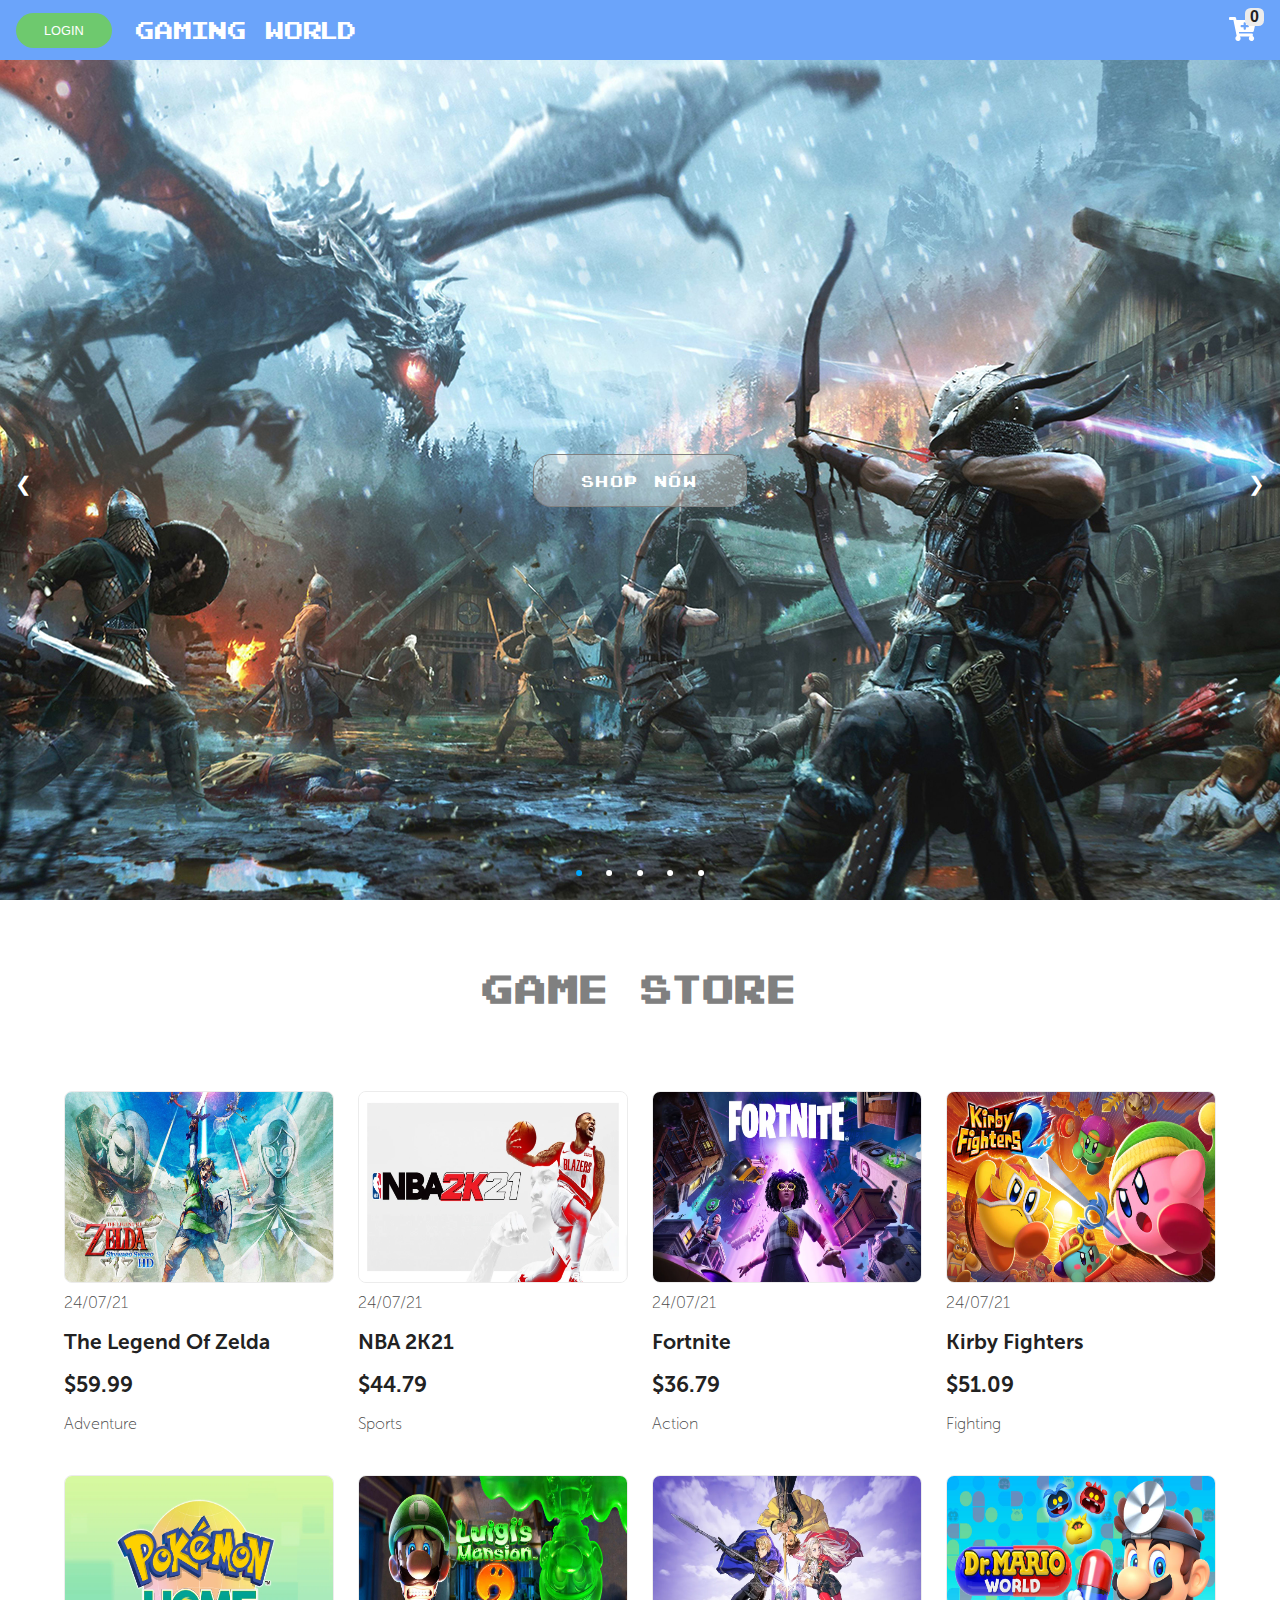
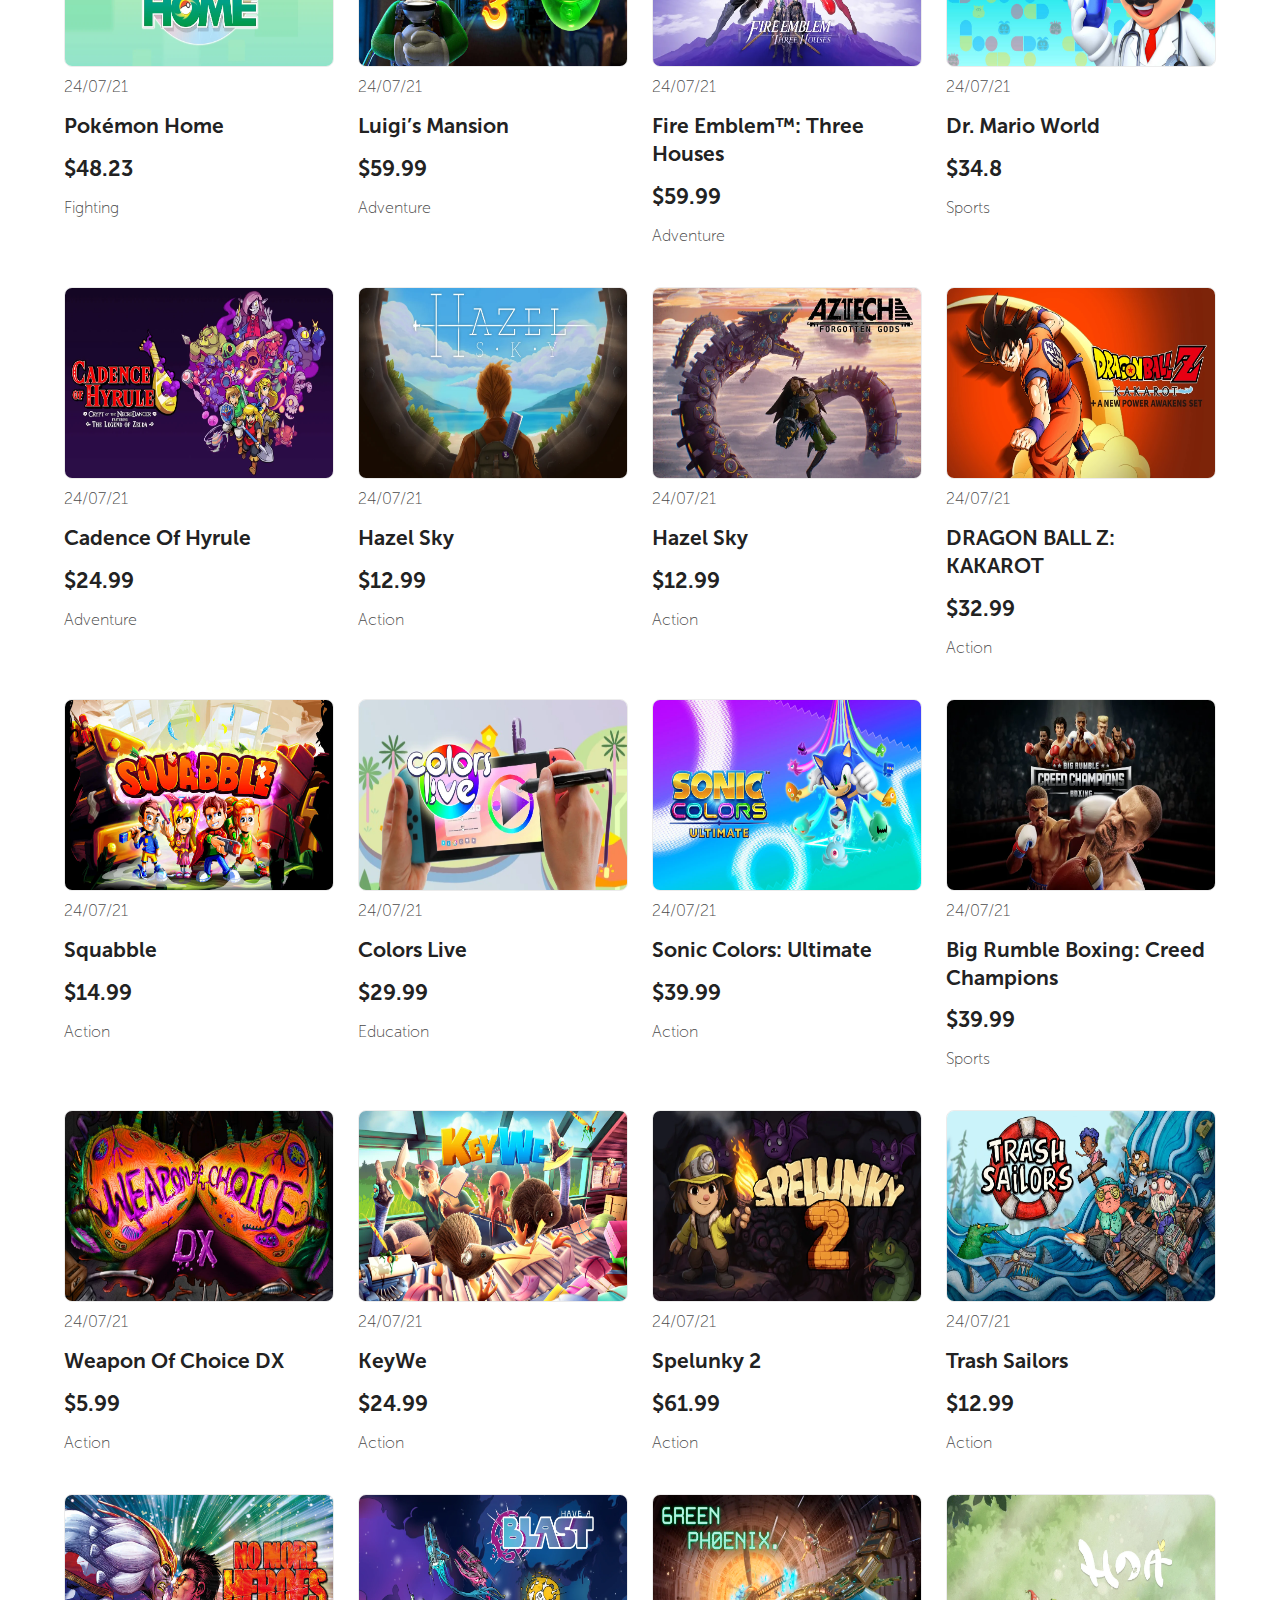
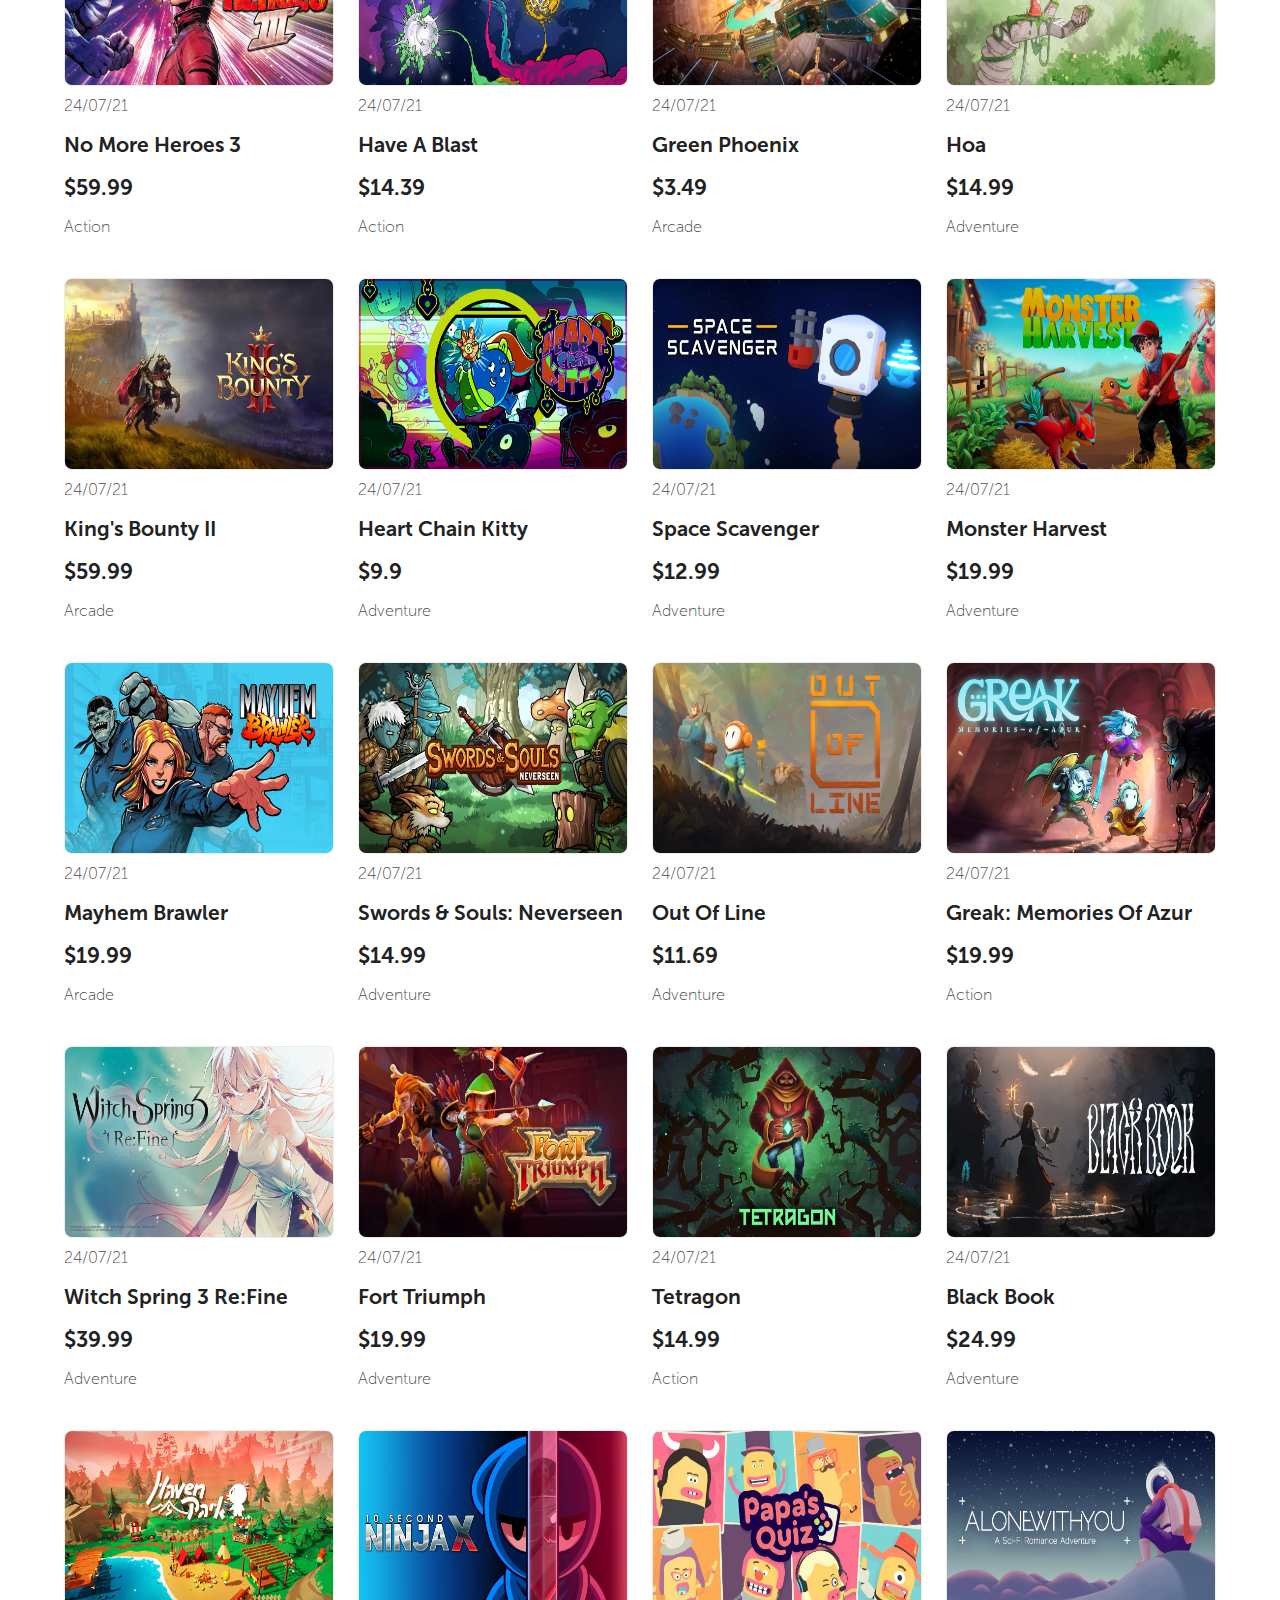
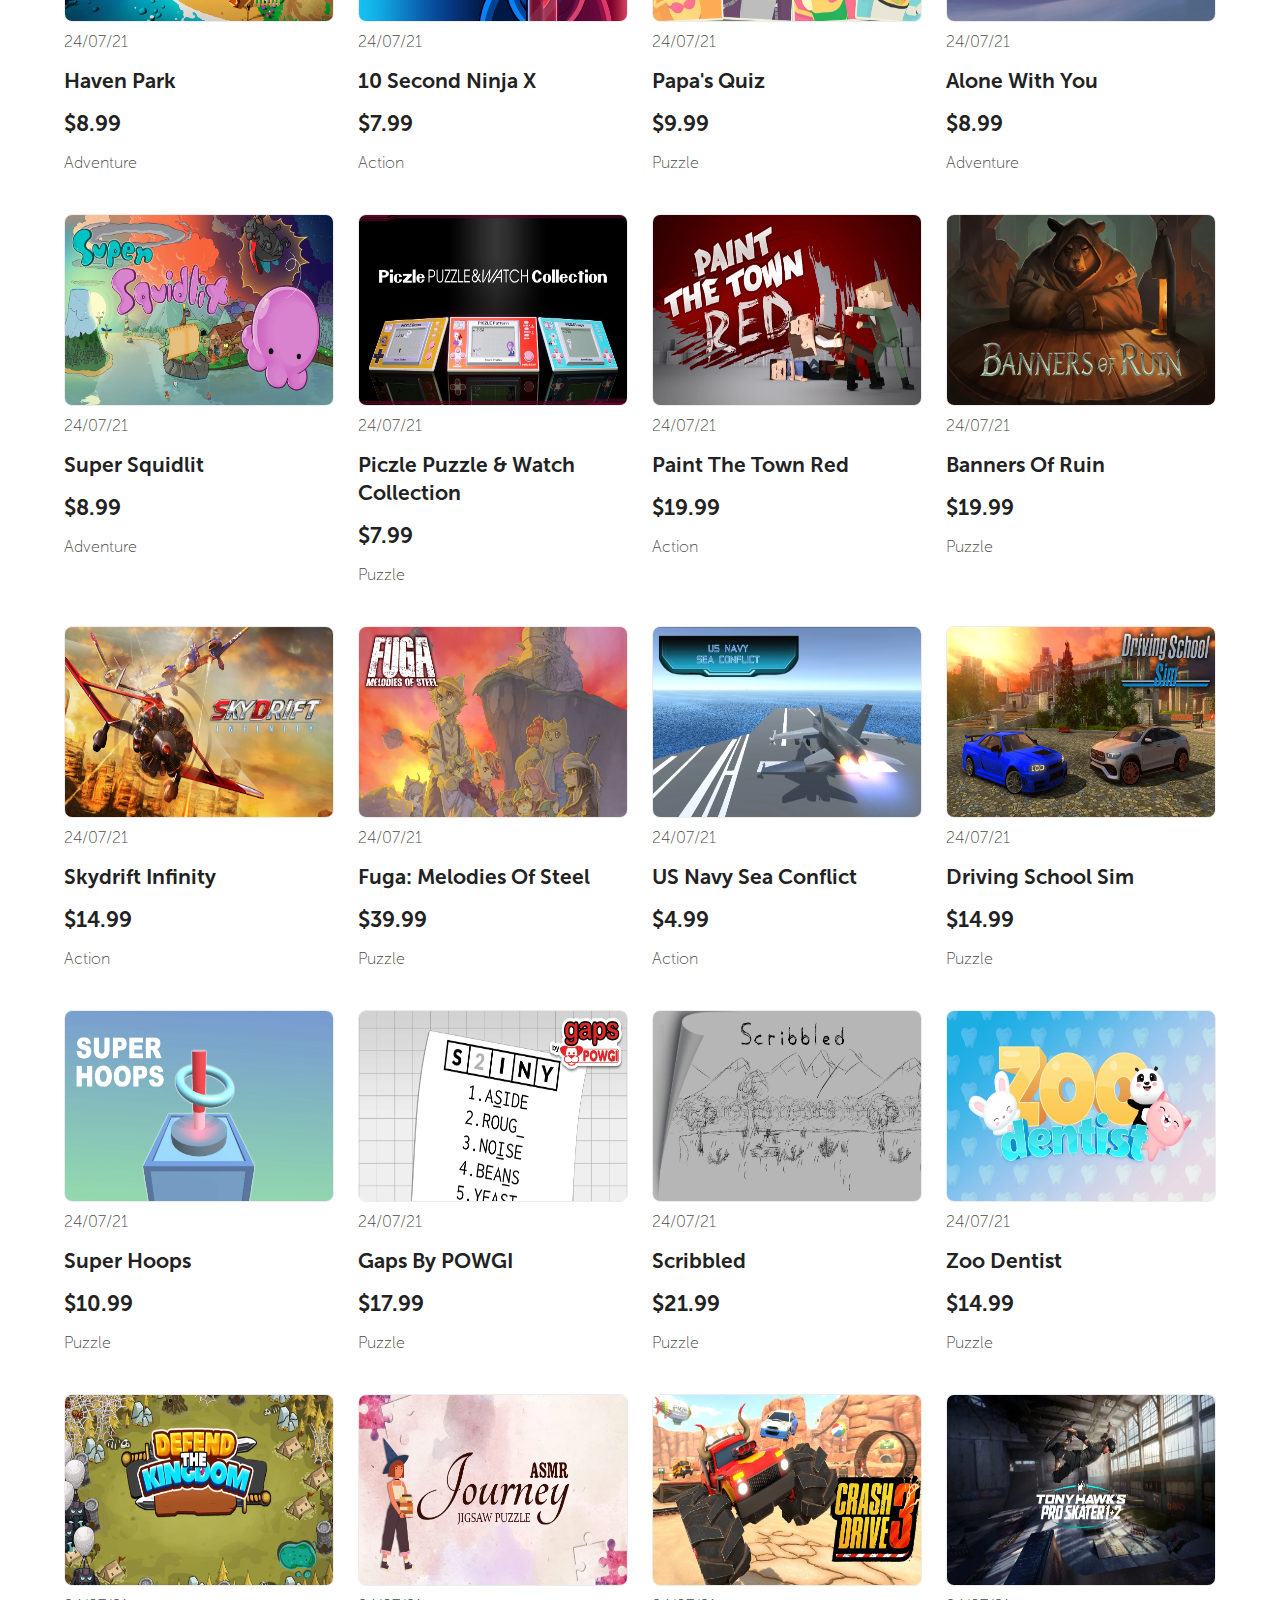
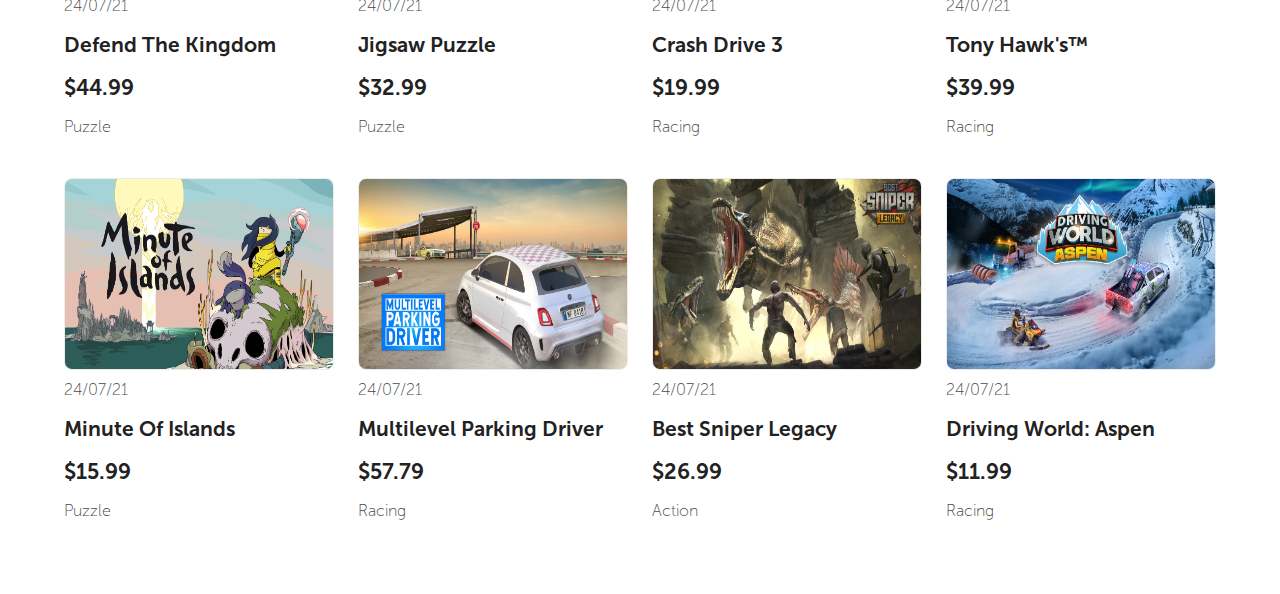
<file: index.html>
<!DOCTYPE html>
<html lang="en">

<head>
    <meta charset="UTF-8">
    <meta http-equiv="X-UA-Compatible" content="IE=edge">
    <meta name="viewport" content="width=device-width, initial-scale=1.0">
    <title>Gaming world</title>
    <!-- fontawesome-->
    <script defer src="./fontawesome-free-5.15.3-web/js/all.js"></script>
    <!-- CSS -->
    <link rel="stylesheet" href="./style.css">

</head>

<body>
    <!-- nav -->
    <nav class="navbar">
        <!--login model btn -->
        <a href="#login" id="button" class="login-button">
            <p>LOGIN</p>
        </a>
        <a href="#account" id="account-name" class="account_name">
            <p>Hello!,<b> <span class="userName"></span></b><span class="signoutbtn">

                    <i class="fas fa-sign-out-alt"></i>
                </span></p>
        </a>
        <div class="navbar-center">



            <!-- end of login model btn -->
            <span class="logo"><a href="#"> Gaming World </a></span>

            <div class="cart-btn">
                <span class="nav-icon">
                    <i class="fas fa-cart-plus"></i>
                </span>
                <div class="cart-items">0</div>
            </div>
        </div>
    </nav>
    <!-- end of nav -->
    <!-- hero image -->
    <header id="home">
        <div id="img1" class="hero slide fade">
            <div class="banner">

                <a href="#products-page">
                    <button class="banner-btn">shop now </button>
                </a>
            </div>
        </div>
        <div id="img2" class="hero slide fade">
            <div class="banner">

                <a href="#products-page">
                    <button class="banner-btn">shop now </button>
                </a>
            </div>
        </div>
        <div id="img3" class="hero slide fade">
            <div class="banner">

                <a href="#products-page">
                    <button class="banner-btn">shop now </button>
                </a>
            </div>
        </div>
        <div id="img4" class="hero slide fade">
            <div class="banner">

                <a href="#products-page">
                    <button class="banner-btn">shop now </button>
                </a>
            </div>
        </div>
        <div id="img5" class="hero slide fade">
            <div class="banner">
                <a href="#products-page">
                    <button class="banner-btn">shop now </button>
                </a>
            </div>
        </div>
    </header>
    <div class="dotsbox" style="text-align:center">
        <span class="dot" onclick="currentSlide(1)"></span>
        <span class="dot" onclick="currentSlide(2)"></span>
        <span class="dot" onclick="currentSlide(3)"></span>
        <span class="dot" onclick="currentSlide(4)"></span>
        <span class="dot" onclick="currentSlide(5)"></span>
    </div>
    <a class="prev" onclick="plusSlides(-1)">&#10094;</a>
    <a class="next" onclick="plusSlides(1)">&#10095;</a>
    <!-- end of hero image -->

    <!-- Modal Section -->
    <!-- login -->
    <div id="login" class="login-modal">
        <div class="center">
            <div class="login-close">+</div>
            <h1>Login</h1>
            <form id="login-form">
                <div class="txt_field">
                    <input id="name2" type="text" placeholder="" value="" required>
                    <span></span>
                    <label>Username</label>
                </div>
                <div class="txt_field">
                    <input id="pass2" type="password" placeholder="" value="" required>
                    <span></span>
                    <label>Password</label>
                </div>
                <div class="pass">Forgot Password?</div>
                <div class="error">Invalid Input!! Try again.</div>
                <input id="login_btn" type="submit" value="Login">
                <div class="signup_link">
                    Not a member? <a href="#">Signup</a>
                </div>
            </form>
        </div>
    </div>

    <!-- forgot pass modal -->
    <div class="pass-modal">
        <div class="center">
            <div class="forgot-close">+</div>
            <h1>Enter Your Email</h1>
            <form id="forgotPassword">
                <div class="txt_field">
                    <input id="forgotPasswordEmail" type="text" placeholder="" value="" required>
                    <span></span>
                    <label>Email</label>

                </div>
                <p><span class="displayMsg"></span></p>
                <div>
                    <input id="submit_btn_forgot" type="submit" value="Submit">
                </div>
            </form>
        </div>
    </div>
    <!-- signup modal -->
    <!-- sign up modal -->
    <div id="Signup" class="signup-modal">
        <div class="center">
            <div class="signup-close">+</div>
            <h1 id="signupHead">Sign up</h1>
            <form id="signup-form">

                <div class="signup-error">

                </div>
                <div class="txt_field">
                    <input id="email" type="text" placeholder="" value="" required>
                    <label>Email</label>
                </div>
                <div class="txt_field">
                    <input id="name1" type="text" placeholder="" value="" required>
                    <label>Username</label>
                </div>

                <div class="txt_field">
                    <input id="pass1" type="password" placeholder="" value="" required>
                    <label>Password</label>
                </div>
                <div class="txt_field">
                    <input id="confirmPass" type="password" placeholder="" value="" required>
                    <label>Confirm Password</label>
                </div>
                <input id="signup_btn" type="submit" value="Signup">
            </form>
        </div>
    </div>
    <!-- Games Description -->
    <!-- The Modal -->
    <div id="modal-description" class="modal">

        <!-- Modal content -->
        <div class="modal-content">
            <span class="close">&times;</span>
            <h2 class="titleDescrition">Hazel</h2>
            <div class="details">

                <img src="./images/img10.jpg" alt="">

                <div class="content">

                    <h4>Description:</h4>
                    <br>
                    <p>
                        Action roguelike where you build and command your own spaceships. Battle enemies, explore
                        planets
                        and customize your ship on the fly. Make the best use of the quirky ship modules you find,
                        ranging
                        from slingshots to ion cannons, to try and avoid certain death.
                    </p>
                    <br>
                    <h4>Size: <span class="size">2.5 GB</span></h4>
                </div>
            </div>
        </div>

    </div>
    <!--end of Modal Section -->
    <!-- game products -->
    <section id="products-page" class="products">
        <div class="section-title">
            <h2>game store</h2>
        </div>
        <div class="products-center">

            <!-- json -->

        </div>
    </section>
    <!--end of products  -->
    <div class="cart-overlay">
        <div class="cart">
            <span class="close-cart">
                <i class="fas fa-window-close"></i>
            </span>
            <h2>your cart</h2>
            <div class="cart-content">
                <!-- cart item -->
                <!-- <div class="cart-item"> -->

                <!-- </div> -->
                <!-- end of cart item -->
            </div>
            <div class="cart-footer">
                <h3>your total : $<span class="cart-total">0</span></h3>
                <button class="clear-cart banner-btn">
                    Purchase
                </button>
            </div>
        </div>
    </div>
    <script src="https://ajax.googleapis.com/ajax/libs/jquery/3.5.1/jquery.min.js"></script>
    <script src="./main.js"></script>
    <script src="./slider.js"></script>
</body>

</html>
</file>
<file: style.css>
* {
  margin: 0;
  padding: 0;
  box-sizing: border-box;
}

body {
  color: var(--mainBlack);
  background: var(--mainWhite);
  font-family: "Lato", sans-serif;
}
/* imports */
@import url("https://fonts.googleapis.com/css?family=Lato:400,700");
/* End of imports */

/* fonts */
@font-face {
  font-family: 'museo-sans-700';
  src: url(./fonts/MuseoSans_700.otf);
  
}
@font-face {
  font-family: 'museo-sans-100';
  src: url(./fonts/MuseoSans-100.otf);
}

@font-face {
  font-family: 'pixel';
  src: url(./fonts/PixelEmulator-xq08.ttf);
}
/*end of fonts */

/* global variables */
:root {
  --primaryColor: #6ba4fa;
  --mainWhite: #fff;
  --mainBlack: #222;
  --mainGrey: #ececec;
  --cartbtn: rgb(98, 202, 98);
  --mainSpacing: 0.1rem;
  --mainTransition: all 0.3s linear;
  --fontTitle: 'museo-sans-700', 'sans-serif';
  --fontDate: 'museo-sans-100', 'sans-serif';
  --Blue:#1686d9
}
/* end of global variables */

/* --------------- Navbar ---------------- */

.navbar {
  position: sticky;
  top: 0;
  height: 60px;
  width: 100%;
  display: flex;
  align-items: center;
  background: #6ba4fa;
  z-index: 1;
}

.navbar-center {
  width: 100%;
  max-width: 95%;
  margin: 0 auto;
  display: flex;
  align-items: center;
  justify-content: space-between;
  padding: 0 1.5rem;
}
/* logo */
.navbar .logo {
  font-family: 'pixel', sans-serif;
  font-size: 1.5em;
  text-align: center;
  
  
}
@media screen and (max-width: 768px) {
  .navbar .logo {
    font-size: 1.0em;
    text-align: center;
    padding: 4px;
    display: flex;
    flex-wrap: wrap;
    word-break: keep-all;
    
  }
}
.navbar .logo a{
  text-decoration: none;
  color: var(--mainWhite);
 
}
.navbar .logo a:hover{
  color: rgb(54, 26, 65);
  transition: var(--mainTransition);
}
.navbar .logo a:active{
  color: rgb(190, 217, 252);
  transition: var(--mainTransition);
}
/* cart and hamburger */
/* cart */
.nav-icon {
  font-size: 1.5rem;
}

.cart-btn {
  position: relative;
  cursor: pointer;
  color: var(--mainWhite);
  
}

.cart-items {
  position: absolute;
  top: -8px;
  right: -8px;
  background: var(--mainGrey);
  font-weight: bold;
  padding: 0 5px;
  border-radius: 30%;
  color: var(--mainBlack);
  
}
/* hamburger */
.hamburgerMenu:hover{
  cursor: pointer;
}
/* End of cart and hamburger */

/* --------------- End of Navbar ---------------- */

/* hero image slider */
.hero {
  min-height: calc(100vh - 60px);
  display: flex;
  align-items: center;
  justify-content: center;
}

.banner {
  text-align: center;
  /* background: rgba(255, 255, 255, 0.8); */
  display: inline-block;
  /* padding: 2rem; */
}

.banner-btn {
  padding: 1rem 3rem;
  text-transform: uppercase;
  letter-spacing: var(--mainSpacing);
  font-family: 'pixel';
  font-size: 1rem;
  background:  rgba(231, 226, 221, 40%);
  color: white;
  border: 1px solid grey;
  transition: var(--mainTransition);
  cursor: pointer;
  border-radius: 18px;
}

.banner a{
  text-decoration: none;
}


.banner-btn:hover {
  border: 1px solid white;
  background:white ;
  color: var(--mainBlack);
}

html {
  scroll-behavior: smooth;
}
/* -> images */
#img1{	
	background: url("./images/hero1.jpg") center no-repeat;

}
#img2{	
	background: url("./images/hero2.jpg") center/cover no-repeat;
}
#img3{	
	background: url("./images/hero3.jpg") center/cover no-repeat;
}
#img4{	
	background: url("./images/hero4.jpg") center/cover no-repeat;
}
#img5{	
	background: url("./images/hero5.jpg") center/cover no-repeat;
	
}
/* -> previoius-next */
.prev, .next{
	position: absolute;
	top: 54%;
	transform: translate(0, -54%);
	font-size: 20px;
	padding: 15px;
	cursor: pointer;
	color: #fff;
	transition: 0.1s;
	user-select: none;
}
.prev:hover, .next:hover{
	color: #00a7ff; /* blue */
}
.next{
	right: 0;
}
/* -> slide dots */
.dotsbox{
	position: absolute;
	left: 50%;
	transform: translate(-50%);
	bottom: 20px;
	cursor: pointer;
}
 .dot{
	display: inline-block;
	width: 5px;
	height: 5px;
	border: 3px solid #fff;
	border-radius: 50%;
	margin: 0 10px;
	cursor: pointer;
	
}
.active, .dot:hover{
	border-color: #00a7ff; /* blue */
}
/* -> fade */
.fade {
	-webkit-animation-name: fade;
	-webkit-animation-duration: 1.5s;
	animation-name: fade;
	animation-duration: 1.5s;
  }
  @-webkit-keyframes fade {
	from {opacity: .4} 
	to {opacity: 1}
  }
  
  @keyframes fade {
	from {opacity: .4} 
	to {opacity: 1}
  }


/* End of hero image slider */


/* --------------- Products ---------------- */

.products {
  padding: 4rem 0;
}

.section-title h2 {
  color: grey;
  font-family: 'pixel', sans-serif;
  text-align: center;
  font-size: 2.5rem;
  margin-bottom: 5rem;
  text-transform: uppercase;
  letter-spacing: var(--mainSpacing);
}

.products-center {
  width: 90vw;
  margin: 0 auto;
  max-width: 1500px;
  display: grid;
  /* grid-template-columns: repeat(auto-fit, minmax(260px, 1fr)); */
  /* grid-template-columns: repeat(4, 1fr); */
  grid-template-columns: repeat(auto-fit, minmax(260px, 1fr));
  grid-column-gap: 1.5rem;
  grid-row-gap: 2rem;
}

.img-container {
  position: relative;
  overflow: hidden;
}

.imageBtns{
  display: flex;
  justify-content: space-between;
}
.info-btn {
  border-radius: 0 5px 0 0 ;
  position: absolute;
  top: 78%;
  left: 0;
  background: var(--primaryColor);
  color: #222;
  border: none;
  text-transform: uppercase;
  padding: 0.9rem 0.88rem;
  letter-spacing: var(--mainSpacing);
  font-weight: bold;
  transition: var(--mainTransition);
  transform: translateY(150%);
  cursor: pointer;
}
.info-btn:hover{
  color: var(--mainWhite);
}

.bag-btn {
  border-radius:  5px 0 0 0 ;
  position: absolute;
  top: 78%;
  right: 0;
  background: var(--cartbtn);
  border: none;
  text-transform: uppercase;
  padding: 0.9rem 0.75rem;
  letter-spacing: var(--mainSpacing);
  font-weight: bold;
  transition: var(--mainTransition);
  transform: translateY(150%);
  cursor: pointer;
}

.bag-btn:hover {
  color: var(--mainWhite);
}

.fa-shopping-cart {
  margin-right: 0.5rem;
}

.img-container:hover .info-btn{
  transform: translateY(0);
}
.img-container:hover .bag-btn {
  transform: translateY(0);
}

.product-img {
  display: block;
  width: 100%;
  min-height: 12rem;
  transition: var(--mainTransition);
  border-radius: 8px;
  border: var(--mainGrey) solid 0.5px;
}

.img-container:hover .product-img {
  opacity: 0.5;
}
img {
    width: 273px;
}
.product h3 {
  text-transform: capitalize;
  font-family: var(--fontTitle);
  font-size: 1.3125rem;
  font-weight: 700;
  /* letter-spacing: var(--mainSpacing); */
  align-items: flex-end;
  flex-wrap: wrap;
  line-height: 1.33;
}


.product h4 {
  text-transform: capitalize;
  font-family: var(--fontTitle);
  font-size: 1.3525rem;
  font-weight: 700;
} 

.product-tile {
  display: grid;
  grid-template-columns: 100%;
  gap: 1em;
  text-decoration: none;
  padding: 10px 0;
}

.product-tile p {
  color: #484848;
  font-family: var(--fontDate);
  font-size: 16px;
  font-weight: 100;
  margin: 0px;
}

/* ---------------End of Products ---------------- */
/* --------------- Cart ---------------- */
.cart-overlay {
  position: fixed;
  top: 0;
  right: 0;
  width: 100%;
  height: 100%;
  transition: var(--mainTransition);
  background: rgb(0, 0, 0, 0.7);
  z-index: 2;
  visibility: hidden;
}
.cart {
  position: fixed;
  top: 0;
  right: 0;
  width: 100%;
  height: 100%;
  overflow: scroll;
  z-index: 3;
  background: rgb(231, 226, 221);
  padding: 1.5rem;
  transition: var(--mainTransition);
  transform: translateX(100%);
}
.showCart {
  transform: translateX(0);
}
.transparentBcg {
  visibility: visible;
}
@media screen and (min-width: 768px) {
  .cart {
    width: 30vw;
    min-width: 450px;
  }
}


@media screen and (max-width: 768px) {
  .prev, .next {
    visibility: hidden;
  }
}


.close-cart {
  font-size: 1.7rem;
  cursor: pointer;
}
.cart h2 {
  text-transform: capitalize;
  text-align: center;
  letter-spacing: var(--mainSpacing);
  margin-bottom: 2rem;
}
/*---------- Cart Item -------------------- */
.cart-item {
  display: grid;
  align-items: center;
  grid-template-columns: auto 1fr auto;
  grid-column-gap: 1.5rem;
  margin: 1.5rem 0;
}
.cart-item img {
  width: 75px;
  height: 75px;
}
.cart-item h4 {
  font-size: 0.85rem;
  text-transform: capitalize;
  letter-spacing: var(--mainSpacing);
}
.cart-item h5 {
  margin: 0.5rem 0;
  letter-spacing: var(--mainSpacing);
}
.item-amount {
  text-align: center;
}
.remove-item {
  color: grey;
  cursor: pointer;
}
.fa-chevron-up,
.fa-chevron-down {
  color: var(--primaryColor);
  cursor: pointer;
}
/*---------- End of Cart Item -------------------- */

.cart-footer {
  margin-top: 2rem;
  letter-spacing: var(--mainSpacing);
 text-align: center;
 
}
.cart-footer h3 {
  text-transform: capitalize;
  margin-bottom: 1rem;
}

.cart-footer .banner-btn {
  padding: 1rem 3rem;
  text-transform: uppercase;
  letter-spacing: var(--mainSpacing);
  font-size: 1rem;
  background: rgba(98, 202, 98, 0.4);
  color: white;
  border: 1px solid rgba(98, 202, 98, 0.4);
  transition: var(--mainTransition);
  border-radius: 25px;
  cursor: pointer;
}



.cart-footer .banner-btn:hover {
  background: rgba(98, 202, 98);
  border: 1px solid rgba(98, 202, 98);

}

/* --------------- End of Cart ---------------- */
/* model */

.fa-sign-out-alt{
  color: red;
  margin: 0  0 0 8px;
}
.login-button {

	background-color: rgb(110, 201, 110);
	border-radius: 30px;
	text-decoration: none;
	padding: 10px;
  margin-left: 16px;
  font-size: 0.8em;
	color: white;
  transition: var(--mainTransition);
	display: flex;
  flex-wrap: wrap;
 
	
}
.login-button p{
  width: 100%;
  padding:0  18px;
}
.login-button:hover {
  background-color: var(--mainWhite);
  color: var(--mainBlack);
}

.card-container {
	max-width: 800px;
	margin: 50px auto;
	display: flex;
	flex-wrap: wrap;
	justify-content: center;
}

.card {
	height: 300px;
	width: 230px;
	border: 1px solid darkgray;
	border-radius: 3px;
	margin: 10px;
}


.login-modal, .pass-modal, .signup-modal  {
  background: var(--mainGrey);
	width: 100%;
	height: 100%;
	position: absolute;
	top: 0;
	display: none;
	justify-content: center;
	align-items: center;
  
}

.modal-contents {
	height: 300px;
	width: 500px;
	background-color: white;
	text-align: center;
	padding: 20px;
	position: relative;
	border-radius: 4px;
}

input {
	margin: 15px auto;
	display: block;
	width: 50%;
	padding: 8px;
	border: 1px solid gray;
}

.login-close, .forgot-close, .signup-close {
	position: absolute;
	top: 0;
	right: 10px;
	font-size: 42px;
	color: #333;
	transform: rotate(45deg);
	cursor: pointer;

}
.close:hover {
  color: #666;
}
/* log in */
.center {
  position: absolute;
  top: 50%;
  left: 50%;
  transform: translate(-50%, -50%);
  width: 400px;
  background: white;
  border-radius: 10px;
  box-shadow: 10px 10px 15px rgba(0, 0, 0, 0.05);
}

.center h1 {
  text-align: center;
  padding: 20px 0;
  border-bottom: 1px solid silver;
}

.center form {
  padding: 0 40px;
  box-sizing: border-box;
}

form .txt_field {
  position: relative;
  border-bottom: 2px solid #adadad;
  margin: 30px 0;
}

.txt_field input {
  width: 100%;
  padding: 0 5px;
  height: 40px;
  font-size: 16px;
  border: none;
  background: none;
  outline: none;
  margin: 0;
}

.txt_field label {
  position: absolute;
  top: 40%;
  left: 5px;
  color: #adadad;
  transform: translateY(-50%);
  font-size: 16px;
  pointer-events: none;
  transition: .5s;
}

.txt_field span::before {
  content: '';
  position: absolute;
  top: 40px;
  left: 0;
  width: 0%;
  height: 2px;
  background: #2691d9;
  transition: .5s;
}

.txt_field input:focus~label,
.txt_field input:valid~label {
  top: -5px;
  color: #2691d9;
}

.txt_field input:focus~span::before,
.txt_field input:valid~span::before {
  width: 100%;
}

.pass {
  margin: -5px 0 20px 5px;
  color: #a6a6a6;
  cursor: pointer;
}

.error{
  display: none;
  margin: -5px 0 20px 5px;
  border-radius: 4px;
  padding: 5px;
  color: white;
  cursor: pointer;
  background: rgba(255, 11, 11, 0.4);
}
.signup-error{
  position: relative;
  display: none;
  top: 1px;
  margin: 5px 0 0px 5px;
  border-radius: 4px;
  padding: 5px;
  color: white;
  cursor: pointer;
  background: rgba(255, 11, 11, 0.4);
}

.pass:hover {
  text-decoration: underline;
}

input[type="submit"] {
  width: 100%;
  height: 50px;
  border: 1px solid;
  background: #2691d9;
  border-radius: 25px;
  font-size: 18px;
  color: #e9f4fb;
  font-weight: 700;
  cursor: pointer;
  outline: none;
}

input[type="submit"]:hover {
  border-color: #2691d9;
  transition: .5s;
}

.signup_link {
  margin: 30px 0;
  text-align: center;
  font-size: 16px;
  color: #666666;
}

.signup_link a {
  color: #2691d9;
  text-decoration: none;
}

.signup_link a:hover {
  text-decoration: underline;
}
/* Description modal */

.modal {
  display: none;
  position: fixed; 
  z-index: 1; 
  padding-top: 100px; 
  left: 0;
  top: 0;
  width: 100%; 
  height: 100%; 
  overflow: auto; 
  background-color: rgb(0,0,0); 
  background-color: rgba(0,0,0,0.4); 
}
.info-btn1{
  margin-left: 50px;
}
/* Modal Content */
.modal-content {
  background-color: #fefefe;
  margin: auto;
  padding: 20px;
  border: 1px solid #888;
  width: 80%;
 
}

.details{
display: flex;
float: left;

}

@media screen and (max-width: 768px) {
  .modal-content {
    overflow: auto;
  }
  .details{
    
    flex-wrap: wrap;
    }
}
.content{
  margin: 8px 4px ;
}

.close {
  color: #aaaaaa;
  float: right;
  font-size: 28px;
  font-weight: bold;
  padding: 0 8px;
 
}

.titleDescrition{
  padding: 4px;
  background: rgba(0, 0, 0, 0.05);
  margin-bottom: 4px;
}

.close:hover,
.close:focus {
  color: #000;
  text-decoration: none;
  cursor: pointer;
}
/* End of model */
/* account name */
.account_name {
	background-color: white;
	border-radius: 8px;
	text-decoration: none;
	padding: 4px;
  font-size: 0.8em;
	color: black;
  transition: var(--mainTransition);
	display: flex;
  flex-wrap: wrap;
  text-transform: uppercase;
  flex-wrap: wrap;
  display: none;
  margin-left: 16px;
 
	
}
.fa-sign-out-alt {
  color: red;
  margin: 0 0 0 0;
}
.account_name p{
  width: 100%;
  padding:0  18px;
}
.account_name:hover {
  background-color: var(--mainWhite);
  color: var(--mainBlack);
}
/* end of account name */
</file>
